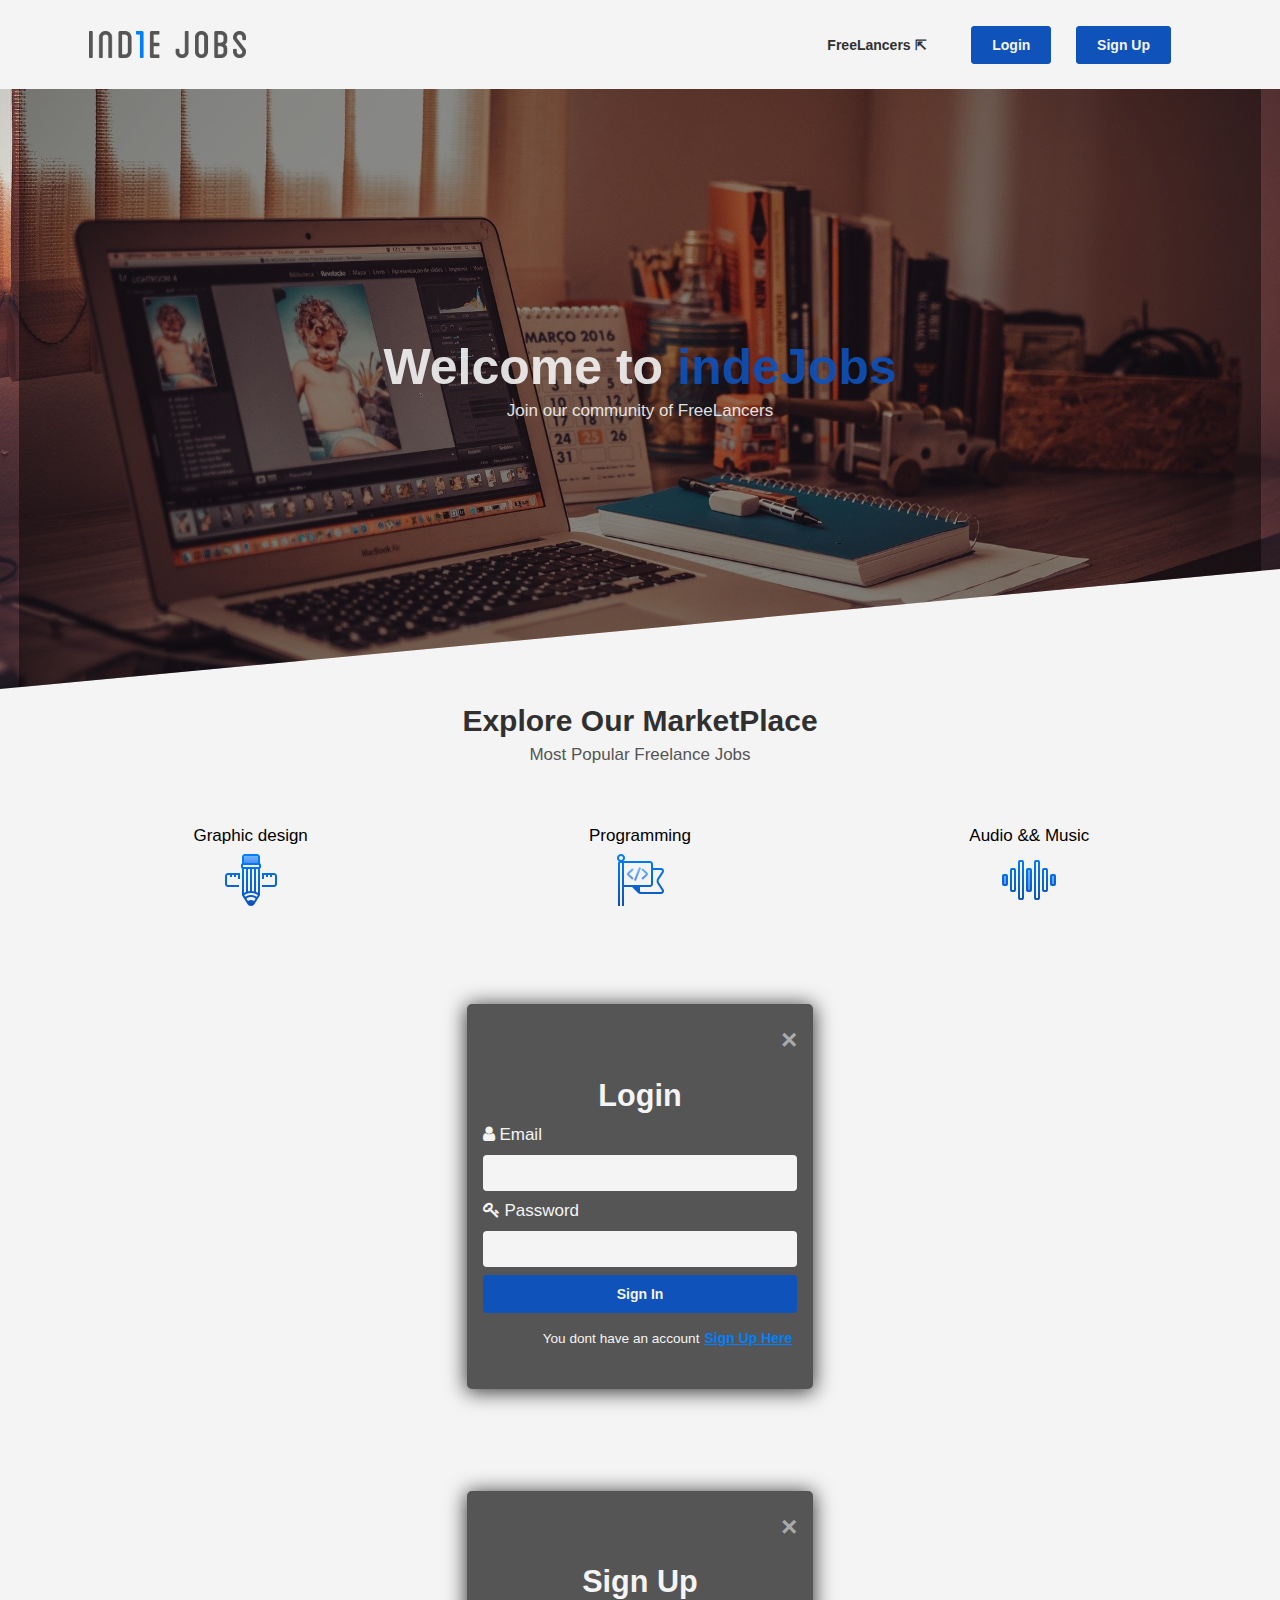
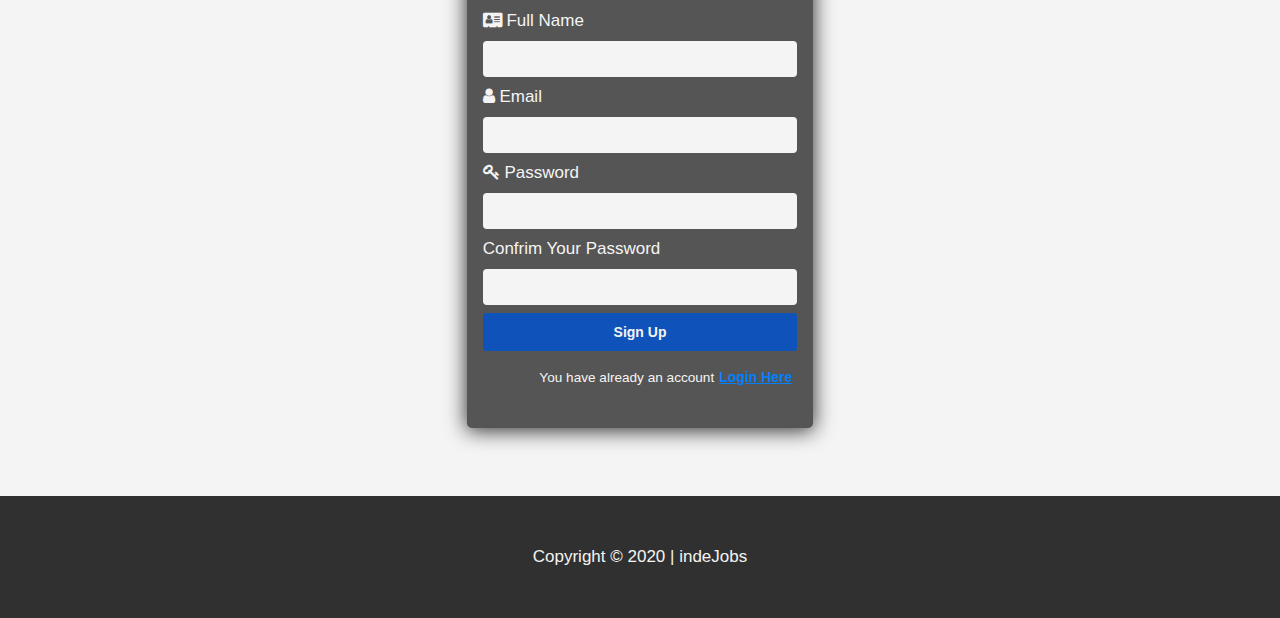
<file: index.html>
<!DOCTYPE html>
<html lang="en">

<head>
  <meta charset="UTF-8" />
  <meta name="viewport" content="width=device-width, initial-scale=1.0" />
  <link href="https://fonts.googleapis.com/css2?family=Lato:wght@100&display=swap" rel="stylesheet" />

  <title>indeJobs | Welcome</title>
  <link rel="stylesheet" href="css/font-awesome.css" />
  <link rel="stylesheet" href="css/flexboxgrid.css" />
  <link rel="stylesheet" href="css/index.css" />
</head>

<body>
  <header id="main-header">
    <div class="container">
      <div class="row end-sm end-md end-lg middle-xs middle-sm middle-md middle-lg center-xs">
        <img class="col-xs-4 col-sm-2 col-md-2 col-lg-2" src="./images/logo.png" />
        <nav class="col-xs-12 col-sm-10 col-md-10 col-lg-10">
          <ul class="navmenu">
            <li><a href="#"> FreeLancers &#8689;</a></li>
            <li><button>Login</button></li>
            <li><button>Sign Up</button></li>
          </ul>
        </nav>
      </div>
    </div>
  </header>
  <!-- SHOWCASE -->
  <section id="showcase">
    <div class="container">
      <div class="row center-xs center-sm center-md center-lg middle-xs middle-sm middle-md middle-lg">
        <div class=" showcase-content col-xs-10 col-sm-10 col-md-10 col-lg-7">
          <h1>Welcome to <span class="primary-text">indeJobs</span></h1>
          <p>Join our community of FreeLancers</p>
        </div>
      </div>
    </div>
  </section>

  <!-- categories -->
  <section id="categories">
    <div class="container">
      <div class="row center-xs center-md center-lg">
        <div class="col-xs-12 col-sm-12 col-md-12 col-lg-12">
          <h2>Explore Our MarketPlace</h2>
          <p>Most Popular Freelance Jobs</p>
          <!-- ICON ROW  -->
          <div class="row center-xs center-md center-lg">
            <div class="col-xs-12 col-sm-4 col-md-4 col-lg-4">
              <figure>
                <figcaption>Graphic design</figcaption>
                <img src="./images/icons-graphic.png" alt="" />
              </figure>
            </div>
            <div class="col-xs-12 col-sm-4 col-md-4 col-lg-4">
              <figure>
                <figcaption>Programming</figcaption>

                <img src="./images/icons-programming.png" alt="" />
              </figure>
            </div>
            <div class="col-xs-12 col-sm-4 col-md-4 col-lg-4">
              <figure>
                <figcaption>Audio && Music</figcaption>

                <img src="./images/icons-audio.png" alt="" />
              </figure>
            </div>
          </div>
        </div>
      </div>
    </div>
  </section>
  <!-- Main PAGE -->

  <section class="forms">
    <div class="container">
      <div class="row center-xs center-sm center-md center-lg">
        <div class="col-xs-10 col-sm-6 col-md-6 col-lg-4">
          <form class="login-form">
            <span class="close">&times;</span>
            <h3>Login</h3>
            <label for="email"><i class="fa fa-user"></i> Email</label>
            <input type="email" name="email" />
            <label for="password">
              <i class="fa fa-key"></i> Password</label>
            <input type="password" name="password" required />
            <button class="">Sign In</button>
            <p>You dont have an account<a href="#">Sign Up Here</a></p>
          </form>
        </div>
      </div>
      <div class="row center-xs center-sm center-md center-lg">
        <div class="col-xs-10 col-sm-6 col-md-6 col-lg-4">
          <form class="signup-form">
            <span class="close">&times;</span>
            <h3>Sign Up</h3>
            <label for="name"><i class="fa fa-address-card"></i> Full Name</label>
            <input type="name" name="name" />
            <label for="email"><i class="fa fa-user"></i> Email</label>
            <input type="email" name="email" />
            <label for="password">
              <i class="fa fa-key"></i> Password</label>
            <input type="password" name="password" required />
            <label>Confrim Your Password</label>
            <input type="password" name="password" required />

            <button class="btn-nav">Sign Up</button>
            <p>You have already an account<a href="#">Login Here</a></p>
          </form>
        </div>
      </div>
    </div>
  </section>

  <!-- FOOTER -->
  <footer>
    <div class="container">
      <div class="row center-xs center-sm center-md center-lg">
        <div class="col-xs-12 col-sm-12 col-md-12 col-lg-12">
          <p>Copyright &copy; 2020 | indeJobs</p>
        </div>
      </div>
    </div>
  </footer>
  <script src="index.js"></script>
</body>

</html>
</file>
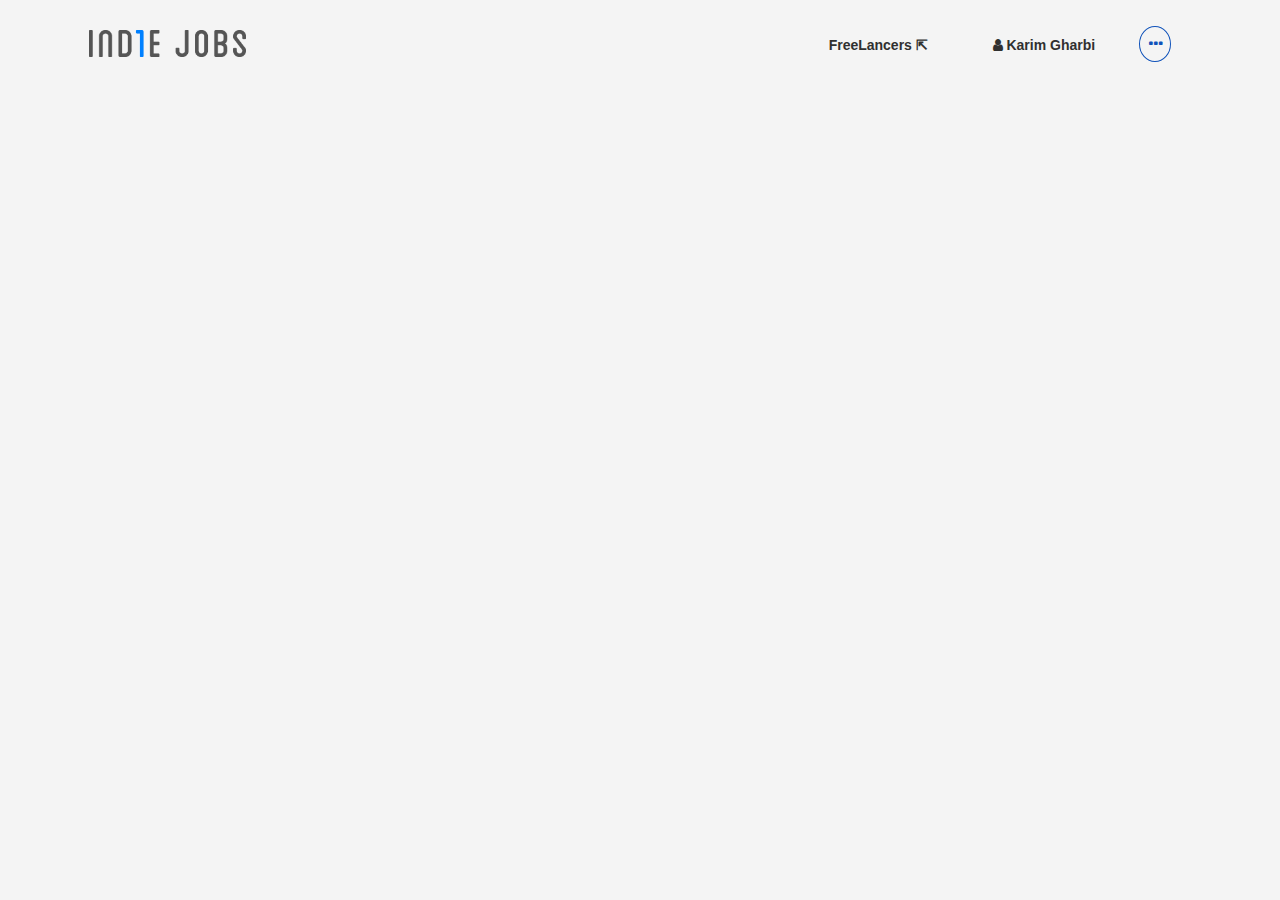
<file: forms.html>
<!DOCTYPE html>
<html lang="en">
  <head>
    <meta charset="UTF-8" />
    <meta name="viewport" content="width=device-width, initial-scale=1.0" />
    <link
      href="https://fonts.googleapis.com/css2?family=Lato:wght@100&display=swap"
      rel="stylesheet"
    />

    <link rel="stylesheet" href="./css/font-awesome.css" />
    <link rel="stylesheet" href="css/flexboxgrid.css" />
    <link rel="stylesheet" href="./css/index.css" />
    <title>Document</title>
  </head>

  <body>
    <header id="main-header">
      <div class="container">
        <div
          class="row end-sm end-md end-lg middle-xs middle-sm middle-md middle-lg center-xs"
        >
          <img
            class="col-xs-4 col-sm-2 col-md-2 col-lg-2"
            src="./images/logo.png"
          />
          <nav class="col-xs-12 col-sm-10 col-md-10 col-lg-10">
            <ul class="navmenu">
              <li><a href="#"> FreeLancers &#8689;</a></li>
              <li>
                <a><i class="fa fa-user"></i> Karim Gharbi </a>
              </li>
              <li class="dropdown-btn">
                <i class="fa fa-ellipsis-h"></i>
                <ul id="dropdown">
                  <li><i class="fa fa-cog"></i> Settings</li>
                  <li><i class="fa fa-user"></i> Profile</li>
                  <li><i class="fa fa-sign-out"></i> Logout</li>
                </ul>
              </li>
            </ul>
          </nav>
        </div>
      </div>
    </header>

    <script>
      let dropdown = document.getElementById("dropdown");
      let btn = document.querySelector(".dropdown-btn");
    </script>
  </body>
</html>
</file>
<file: css/flexboxgrid.css>
/* Uncomment and set these variables to customize the grid. */

.container {
  margin: auto;
}

.container-fluid {
  margin-right: auto;
  margin-left: auto;
  padding-right: 2rem;
  padding-left: 2rem;
}

.row {
  box-sizing: border-box;
  display: -ms-flexbox;
  display: -webkit-box;
  display: flex;
  -ms-flex: 0 1 auto;
  -webkit-box-flex: 0;
  flex: 0 1 auto;
  -ms-flex-direction: row;
  -webkit-box-orient: horizontal;
  -webkit-box-direction: normal;
  flex-direction: row;
  -ms-flex-wrap: wrap;
  flex-wrap: wrap;
  margin-right: -1rem;
  margin-left: -1rem;
}

.row.reverse {
  -ms-flex-direction: row-reverse;
  -webkit-box-orient: horizontal;
  -webkit-box-direction: reverse;
  flex-direction: row-reverse;
}

.col.reverse {
  -ms-flex-direction: column-reverse;
  -webkit-box-orient: vertical;
  -webkit-box-direction: reverse;
  flex-direction: column-reverse;
}

.col-xs,
.col-xs-1,
.col-xs-2,
.col-xs-3,
.col-xs-4,
.col-xs-5,
.col-xs-6,
.col-xs-7,
.col-xs-8,
.col-xs-9,
.col-xs-10,
.col-xs-11,
.col-xs-12 {
  box-sizing: border-box;
  -ms-flex: 0 0 auto;
  -webkit-box-flex: 0;
  flex: 0 0 auto;
  padding-right: 1rem;
  padding-left: 1rem;
}

.col-xs {
  -webkit-flex-grow: 1;
  -ms-flex-positive: 1;
  -webkit-box-flex: 1;
  flex-grow: 1;
  -ms-flex-preferred-size: 0;
  flex-basis: 0;
  max-width: 100%;
}

.col-xs-1 {
  -ms-flex-preferred-size: 8.333%;
  flex-basis: 8.333%;
  max-width: 8.333%;
}

.col-xs-2 {
  -ms-flex-preferred-size: 16.667%;
  flex-basis: 16.667%;
  max-width: 16.667%;
}

.col-xs-3 {
  -ms-flex-preferred-size: 25%;
  flex-basis: 25%;
  max-width: 25%;
}

.col-xs-4 {
  -ms-flex-preferred-size: 33.333%;
  flex-basis: 33.333%;
  max-width: 33.333%;
}

.col-xs-5 {
  -ms-flex-preferred-size: 41.667%;
  flex-basis: 41.667%;
  max-width: 41.667%;
}

.col-xs-6 {
  -ms-flex-preferred-size: 50%;
  flex-basis: 50%;
  max-width: 50%;
}

.col-xs-7 {
  -ms-flex-preferred-size: 58.333%;
  flex-basis: 58.333%;
  max-width: 58.333%;
}

.col-xs-8 {
  -ms-flex-preferred-size: 66.667%;
  flex-basis: 66.667%;
  max-width: 66.667%;
}

.col-xs-9 {
  -ms-flex-preferred-size: 75%;
  flex-basis: 75%;
  max-width: 75%;
}

.col-xs-10 {
  -ms-flex-preferred-size: 83.333%;
  flex-basis: 83.333%;
  max-width: 83.333%;
}

.col-xs-11 {
  -ms-flex-preferred-size: 91.667%;
  flex-basis: 91.667%;
  max-width: 91.667%;
}

.col-xs-12 {
  -ms-flex-preferred-size: 100%;
  flex-basis: 100%;
  max-width: 100%;
}

.col-xs-offset-1 {
  margin-left: 8.333%;
}

.col-xs-offset-2 {
  margin-left: 16.667%;
}

.col-xs-offset-3 {
  margin-left: 25%;
}

.col-xs-offset-4 {
  margin-left: 33.333%;
}

.col-xs-offset-5 {
  margin-left: 41.667%;
}

.col-xs-offset-6 {
  margin-left: 50%;
}

.col-xs-offset-7 {
  margin-left: 58.333%;
}

.col-xs-offset-8 {
  margin-left: 66.667%;
}

.col-xs-offset-9 {
  margin-left: 75%;
}

.col-xs-offset-10 {
  margin-left: 83.333%;
}

.col-xs-offset-11 {
  margin-left: 91.667%;
}

.start-xs {
  -ms-flex-pack: start;
  -webkit-box-pack: start;
  justify-content: flex-start;
  text-align: start;
}

.center-xs {
  -ms-flex-pack: center;
  -webkit-box-pack: center;
  justify-content: center;
  text-align: center;
}

.end-xs {
  -ms-flex-pack: end;
  -webkit-box-pack: end;
  justify-content: flex-end;
  text-align: end;
}

.top-xs {
  -ms-flex-align: start;
  -webkit-box-align: start;
  align-items: flex-start;
}

.middle-xs {
  -ms-flex-align: center;
  -webkit-box-align: center;
  align-items: center;
}

.bottom-xs {
  -ms-flex-align: end;
  -webkit-box-align: end;
  align-items: flex-end;
}

.around-xs {
  -ms-flex-pack: distribute;
  justify-content: space-around;
}

.between-xs {
  -ms-flex-pack: justify;
  -webkit-box-pack: justify;
  justify-content: space-between;
}

.first-xs {
  -ms-flex-order: -1;
  -webkit-box-ordinal-group: 0;
  order: -1;
}

.last-xs {
  -ms-flex-order: 1;
  -webkit-box-ordinal-group: 2;
  order: 1;
}

@media only screen and (min-width: 48em) {
  .container {
    width: 46rem;
  }

  .col-sm,
  .col-sm-1,
  .col-sm-2,
  .col-sm-3,
  .col-sm-4,
  .col-sm-5,
  .col-sm-6,
  .col-sm-7,
  .col-sm-8,
  .col-sm-9,
  .col-sm-10,
  .col-sm-11,
  .col-sm-12 {
    box-sizing: border-box;
    -ms-flex: 0 0 auto;
    -webkit-box-flex: 0;
    flex: 0 0 auto;
    padding-right: 1rem;
    padding-left: 1rem;
  }

  .col-sm {
    -webkit-flex-grow: 1;
    -ms-flex-positive: 1;
    -webkit-box-flex: 1;
    flex-grow: 1;
    -ms-flex-preferred-size: 0;
    flex-basis: 0;
    max-width: 100%;
  }

  .col-sm-1 {
    -ms-flex-preferred-size: 8.333%;
    flex-basis: 8.333%;
    max-width: 8.333%;
  }

  .col-sm-2 {
    -ms-flex-preferred-size: 16.667%;
    flex-basis: 16.667%;
    max-width: 16.667%;
  }

  .col-sm-3 {
    -ms-flex-preferred-size: 25%;
    flex-basis: 25%;
    max-width: 25%;
  }

  .col-sm-4 {
    -ms-flex-preferred-size: 33.333%;
    flex-basis: 33.333%;
    max-width: 33.333%;
  }

  .col-sm-5 {
    -ms-flex-preferred-size: 41.667%;
    flex-basis: 41.667%;
    max-width: 41.667%;
  }

  .col-sm-6 {
    -ms-flex-preferred-size: 50%;
    flex-basis: 50%;
    max-width: 50%;
  }

  .col-sm-7 {
    -ms-flex-preferred-size: 58.333%;
    flex-basis: 58.333%;
    max-width: 58.333%;
  }

  .col-sm-8 {
    -ms-flex-preferred-size: 66.667%;
    flex-basis: 66.667%;
    max-width: 66.667%;
  }

  .col-sm-9 {
    -ms-flex-preferred-size: 75%;
    flex-basis: 75%;
    max-width: 75%;
  }

  .col-sm-10 {
    -ms-flex-preferred-size: 83.333%;
    flex-basis: 83.333%;
    max-width: 83.333%;
  }

  .col-sm-11 {
    -ms-flex-preferred-size: 91.667%;
    flex-basis: 91.667%;
    max-width: 91.667%;
  }

  .col-sm-12 {
    -ms-flex-preferred-size: 100%;
    flex-basis: 100%;
    max-width: 100%;
  }

  .col-sm-offset-1 {
    margin-left: 8.333%;
  }

  .col-sm-offset-2 {
    margin-left: 16.667%;
  }

  .col-sm-offset-3 {
    margin-left: 25%;
  }

  .col-sm-offset-4 {
    margin-left: 33.333%;
  }

  .col-sm-offset-5 {
    margin-left: 41.667%;
  }

  .col-sm-offset-6 {
    margin-left: 50%;
  }

  .col-sm-offset-7 {
    margin-left: 58.333%;
  }

  .col-sm-offset-8 {
    margin-left: 66.667%;
  }

  .col-sm-offset-9 {
    margin-left: 75%;
  }

  .col-sm-offset-10 {
    margin-left: 83.333%;
  }

  .col-sm-offset-11 {
    margin-left: 91.667%;
  }

  .start-sm {
    -ms-flex-pack: start;
    -webkit-box-pack: start;
    justify-content: flex-start;
    text-align: start;
  }

  .center-sm {
    -ms-flex-pack: center;
    -webkit-box-pack: center;
    justify-content: center;
    text-align: center;
  }

  .end-sm {
    -ms-flex-pack: end;
    -webkit-box-pack: end;
    justify-content: flex-end;
    text-align: end;
  }

  .top-sm {
    -ms-flex-align: start;
    -webkit-box-align: start;
    align-items: flex-start;
  }

  .middle-sm {
    -ms-flex-align: center;
    -webkit-box-align: center;
    align-items: center;
  }

  .bottom-sm {
    -ms-flex-align: end;
    -webkit-box-align: end;
    align-items: flex-end;
  }

  .around-sm {
    -ms-flex-pack: distribute;
    justify-content: space-around;
  }

  .between-sm {
    -ms-flex-pack: justify;
    -webkit-box-pack: justify;
    justify-content: space-between;
  }

  .first-sm {
    -ms-flex-order: -1;
    -webkit-box-ordinal-group: 0;
    order: -1;
  }

  .last-sm {
    -ms-flex-order: 1;
    -webkit-box-ordinal-group: 2;
    order: 1;
  }
}

@media only screen and (min-width: 62em) {
  .container {
    width: 61rem;
  }

  .col-md,
  .col-md-1,
  .col-md-2,
  .col-md-3,
  .col-md-4,
  .col-md-5,
  .col-md-6,
  .col-md-7,
  .col-md-8,
  .col-md-9,
  .col-md-10,
  .col-md-11,
  .col-md-12 {
    box-sizing: border-box;
    -ms-flex: 0 0 auto;
    -webkit-box-flex: 0;
    flex: 0 0 auto;
    padding-right: 1rem;
    padding-left: 1rem;
  }

  .col-md {
    -webkit-flex-grow: 1;
    -ms-flex-positive: 1;
    -webkit-box-flex: 1;
    flex-grow: 1;
    -ms-flex-preferred-size: 0;
    flex-basis: 0;
    max-width: 100%;
  }

  .col-md-1 {
    -ms-flex-preferred-size: 8.333%;
    flex-basis: 8.333%;
    max-width: 8.333%;
  }

  .col-md-2 {
    -ms-flex-preferred-size: 16.667%;
    flex-basis: 16.667%;
    max-width: 16.667%;
  }

  .col-md-3 {
    -ms-flex-preferred-size: 25%;
    flex-basis: 25%;
    max-width: 25%;
  }

  .col-md-4 {
    -ms-flex-preferred-size: 33.333%;
    flex-basis: 33.333%;
    max-width: 33.333%;
  }

  .col-md-5 {
    -ms-flex-preferred-size: 41.667%;
    flex-basis: 41.667%;
    max-width: 41.667%;
  }

  .col-md-6 {
    -ms-flex-preferred-size: 50%;
    flex-basis: 50%;
    max-width: 50%;
  }

  .col-md-7 {
    -ms-flex-preferred-size: 58.333%;
    flex-basis: 58.333%;
    max-width: 58.333%;
  }

  .col-md-8 {
    -ms-flex-preferred-size: 66.667%;
    flex-basis: 66.667%;
    max-width: 66.667%;
  }

  .col-md-9 {
    -ms-flex-preferred-size: 75%;
    flex-basis: 75%;
    max-width: 75%;
  }

  .col-md-10 {
    -ms-flex-preferred-size: 83.333%;
    flex-basis: 83.333%;
    max-width: 83.333%;
  }

  .col-md-11 {
    -ms-flex-preferred-size: 91.667%;
    flex-basis: 91.667%;
    max-width: 91.667%;
  }

  .col-md-12 {
    -ms-flex-preferred-size: 100%;
    flex-basis: 100%;
    max-width: 100%;
  }

  .col-md-offset-1 {
    margin-left: 8.333%;
  }

  .col-md-offset-2 {
    margin-left: 16.667%;
  }

  .col-md-offset-3 {
    margin-left: 25%;
  }

  .col-md-offset-4 {
    margin-left: 33.333%;
  }

  .col-md-offset-5 {
    margin-left: 41.667%;
  }

  .col-md-offset-6 {
    margin-left: 50%;
  }

  .col-md-offset-7 {
    margin-left: 58.333%;
  }

  .col-md-offset-8 {
    margin-left: 66.667%;
  }

  .col-md-offset-9 {
    margin-left: 75%;
  }

  .col-md-offset-10 {
    margin-left: 83.333%;
  }

  .col-md-offset-11 {
    margin-left: 91.667%;
  }

  .start-md {
    -ms-flex-pack: start;
    -webkit-box-pack: start;
    justify-content: flex-start;
    text-align: start;
  }

  .center-md {
    -ms-flex-pack: center;
    -webkit-box-pack: center;
    justify-content: center;
    text-align: center;
  }

  .end-md {
    -ms-flex-pack: end;
    -webkit-box-pack: end;
    justify-content: flex-end;
    text-align: end;
  }

  .top-md {
    -ms-flex-align: start;
    -webkit-box-align: start;
    align-items: flex-start;
  }

  .middle-md {
    -ms-flex-align: center;
    -webkit-box-align: center;
    align-items: center;
  }

  .bottom-md {
    -ms-flex-align: end;
    -webkit-box-align: end;
    align-items: flex-end;
  }

  .around-md {
    -ms-flex-pack: distribute;
    justify-content: space-around;
  }

  .between-md {
    -ms-flex-pack: justify;
    -webkit-box-pack: justify;
    justify-content: space-between;
  }

  .first-md {
    -ms-flex-order: -1;
    -webkit-box-ordinal-group: 0;
    order: -1;
  }

  .last-md {
    -ms-flex-order: 1;
    -webkit-box-ordinal-group: 2;
    order: 1;
  }
}

@media only screen and (min-width: 75em) {
  .container {
    width: 71rem;
  }

  .col-lg,
  .col-lg-1,
  .col-lg-2,
  .col-lg-3,
  .col-lg-4,
  .col-lg-5,
  .col-lg-6,
  .col-lg-7,
  .col-lg-8,
  .col-lg-9,
  .col-lg-10,
  .col-lg-11,
  .col-lg-12 {
    box-sizing: border-box;
    -ms-flex: 0 0 auto;
    -webkit-box-flex: 0;
    flex: 0 0 auto;
    padding-right: 1rem;
    padding-left: 1rem;
  }

  .col-lg {
    -webkit-flex-grow: 1;
    -ms-flex-positive: 1;
    -webkit-box-flex: 1;
    flex-grow: 1;
    -ms-flex-preferred-size: 0;
    flex-basis: 0;
    max-width: 100%;
  }

  .col-lg-1 {
    -ms-flex-preferred-size: 8.333%;
    flex-basis: 8.333%;
    max-width: 8.333%;
  }

  .col-lg-2 {
    -ms-flex-preferred-size: 16.667%;
    flex-basis: 16.667%;
    max-width: 16.667%;
  }

  .col-lg-3 {
    -ms-flex-preferred-size: 25%;
    flex-basis: 25%;
    max-width: 25%;
  }

  .col-lg-4 {
    -ms-flex-preferred-size: 33.333%;
    flex-basis: 33.333%;
    max-width: 33.333%;
  }

  .col-lg-5 {
    -ms-flex-preferred-size: 41.667%;
    flex-basis: 41.667%;
    max-width: 41.667%;
  }

  .col-lg-6 {
    -ms-flex-preferred-size: 50%;
    flex-basis: 50%;
    max-width: 50%;
  }

  .col-lg-7 {
    -ms-flex-preferred-size: 58.333%;
    flex-basis: 58.333%;
    max-width: 58.333%;
  }

  .col-lg-8 {
    -ms-flex-preferred-size: 66.667%;
    flex-basis: 66.667%;
    max-width: 66.667%;
  }

  .col-lg-9 {
    -ms-flex-preferred-size: 75%;
    flex-basis: 75%;
    max-width: 75%;
  }

  .col-lg-10 {
    -ms-flex-preferred-size: 83.333%;
    flex-basis: 83.333%;
    max-width: 83.333%;
  }

  .col-lg-11 {
    -ms-flex-preferred-size: 91.667%;
    flex-basis: 91.667%;
    max-width: 91.667%;
  }

  .col-lg-12 {
    -ms-flex-preferred-size: 100%;
    flex-basis: 100%;
    max-width: 100%;
  }

  .col-lg-offset-1 {
    margin-left: 8.333%;
  }

  .col-lg-offset-2 {
    margin-left: 16.667%;
  }

  .col-lg-offset-3 {
    margin-left: 25%;
  }

  .col-lg-offset-4 {
    margin-left: 33.333%;
  }

  .col-lg-offset-5 {
    margin-left: 41.667%;
  }

  .col-lg-offset-6 {
    margin-left: 50%;
  }

  .col-lg-offset-7 {
    margin-left: 58.333%;
  }

  .col-lg-offset-8 {
    margin-left: 66.667%;
  }

  .col-lg-offset-9 {
    margin-left: 75%;
  }

  .col-lg-offset-10 {
    margin-left: 83.333%;
  }

  .col-lg-offset-11 {
    margin-left: 91.667%;
  }

  .start-lg {
    -ms-flex-pack: start;
    -webkit-box-pack: start;
    justify-content: flex-start;
    text-align: start;
  }

  .center-lg {
    -ms-flex-pack: center;
    -webkit-box-pack: center;
    justify-content: center;
    text-align: center;
  }

  .end-lg {
    -ms-flex-pack: end;
    -webkit-box-pack: end;
    justify-content: flex-end;
    text-align: end;
  }

  .top-lg {
    -ms-flex-align: start;
    -webkit-box-align: start;
    align-items: flex-start;
  }

  .middle-lg {
    -ms-flex-align: center;
    -webkit-box-align: center;
    align-items: center;
  }

  .bottom-lg {
    -ms-flex-align: end;
    -webkit-box-align: end;
    align-items: flex-end;
  }

  .around-lg {
    -ms-flex-pack: distribute;
    justify-content: space-around;
  }

  .between-lg {
    -ms-flex-pack: justify;
    -webkit-box-pack: justify;
    justify-content: space-between;
  }

  .first-lg {
    -ms-flex-order: -1;
    -webkit-box-ordinal-group: 0;
    order: -1;
  }

  .last-lg {
    -ms-flex-order: 1;
    -webkit-box-ordinal-group: 2;
    order: 1;
  }
}
</file>
<file: css/index.css>
/* GENERAL Classes */

body {
  font-size: 17px;
  line-height: 1.5rem;
  margin: 0;
  padding: 0;
  box-sizing: border-box;
  font-family: -apple-system, BlinkMacSystemFont, "Segoe UI", "Roboto", "Oxygen",
    "Ubuntu", "Cantarell", "Fira Sans", "Droid Sans", "Helvetica Neue",
    sans-serif;
  -webkit-font-smoothing: antialiased;
  -moz-osx-font-smoothing: grayscale;
  background-color: var(--light-color);
}

:root {
  --primary-color: #0f52ba;
  --dark-color: #303030;
  --info-color: #555555;
  --light-color: #f4f4f4;
  --danger-color: #dc3545;
  --success-color: #0080ff;
}
.primary-text {
  color: var(--primary-color);
}

button,
a {
  cursor: pointer;
  color: var(--dark-color);
  font-weight: 700;
  font-size: 14px;
  padding: 10px 20px;
  border-radius: 3px;
  text-decoration: none;
  outline: 0;
}

/* Main Header */

#main-header .row {
  padding: 0.5em 1em;
}

/*USER UI*/

.dropdown-btn > i {
  border: 1px solid var(--primary-color);
  padding: 0.5em;
  border-radius: 50%;
  color: var(--primary-color);
  transition: 0.3s;
  cursor: pointer;
}
.dropdown-btn > i:hover {
  border: 1px solid var(--primary-color);
  background-color: var(--primary-color);
  padding: 0.5em;
  border-radius: 50%;
  transform: translateY(-2px);
  color: var(--light-color);
}
.dropdown-btn > i:hover + #dropdown,
#dropdown:hover {
  left: 80%;
}

#dropdown {
  display: flex;
  flex-direction: column;
  position: fixed;
  top: 0;
  left: 100%;
  right: 0;
  bottom: 0;
  background-color: #0f53badc;
  transition: ease-in 0.5s;
  animation: slide;
}

@keyframes slide {
  form {
    left: 100%;
  }
  to {
    left: 80%;
  }
}

#dropdown li {
  color: var(--light-color);
  font-weight: 700;
  font-size: 20px;
  text-align: center;
  padding: 10px 20px;
  margin: 0.5rem 0.5rem;
}

/*GueST UI*/

.navmenu li {
  list-style: none;
  display: inline;
  padding-right: 20px;
}
.navmenu li button,
form button {
  background-color: var(--primary-color);
  border: 0.5px solid var(--primary-color);
  color: var(--light-color);
}
.navmenu li button:hover,
form button:hover {
  transform: translate(0, -2px);
  background-color: var(--success-color);
  border: 0.5px solid var(--success-color);
  border-bottom: 0.5px solid var(--primary-color);
  transition: 0.3s;
}

.navmenu li a {
  color: var(--dark-color);
  font-weight: 700;
  position: relative;
}
.navmenu li a:after {
  content: "";
  position: absolute;
  width: 0;
  height: 3px;
  display: block;
  margin-top: 1px;
  right: 0;
  background: var(--dark-color);
  transition: width 0.2s ease;
  -webkit-transition: width 0.2s ease;
}
.navmenu li a:hover:after {
  width: 100%;
  left: 0;
  background: var(--dark-color);
}

/* SHOWCASE */
#showcase {
  position: relative;
  background-image: url("../images/note-book.jpg");
  background-size: cover;
  background-position: center;
  clip-path: polygon(0% 0%, 100% 0, 100% 80%, 0 100%);
  transition: 0.5s;
}
#showcase .container {
  background-color: rgba(0, 0, 0, 0.435);
  width: 97vw;
}

#showcase .row {
  height: 600px;
}
#showcase h1 {
  font-size: 50px;
  margin: 0;
  padding-bottom: 20px;
}
#showcase p {
  color: var(--light-color);
  margin: 0;
}
#showcase .showcase-content {
  color: var(--light-color);
  border-radius: 90px;
  padding: 40px;
  opacity: 0.9;
}

/* categories */
#categories h2 {
  font-size: 30px;
  margin: 20px 0 0;
  padding-bottom: 10px;
  color: var(--dark-color);
}
#categories p {
  color: var(--info-color);
  margin: 0 0 40px;
}

/* Footer */
footer {
  display: flex;
  justify-content: space-around;
  color: var(--light-color);
  background-color: var(--dark-color);
  padding: 2rem;
}

/*Forms */
.forms .container div {
  margin: 2em auto;
}

@keyframes animatetop {
  from {
    opacity: 0;
  }
  to {
    opacity: 1;
  }
}
.close {
  color: #aaa;
  font-size: 28px;
  font-weight: bold;
  align-self: flex-end;
  cursor: pointer;
}
form {
  box-shadow: 0 2px 20px 1px rgb(8, 8, 8, 0.8);
  animation-name: animatetop;
  animation-duration: 0.4s;
  display: flex;
  flex-direction: column;
  padding: 1.5rem 1rem;
  border-radius: 5px;
  background-color: var(--info-color);
  color: var(--light-color);
}
form label {
  align-self: flex-start;
}

form h3 {
  font-size: 180%;
  margin-bottom: 1rem;
  align-self: center;
}
form .button {
  margin: 0.8rem 1rem;
}
form a {
  color: var(--success-color);
  text-decoration: underline;
  padding: 5px;
}
form p {
  align-self: flex-end;
  font-size: 80%;
}

form input {
  background-color: var(--light-color);
  border: none;
  border-radius: 4px;
  padding: 0.5rem 0.5em;
  color: var(--dark-color);
  font-size: 100%;
  margin: 0.5rem 0;
}

::placeholder {
  color: var(--light-color);
}

/* media querues */

@media (max-width: 700px) {
  .dropdown-btn i:hover + #dropdown,
  #dropdown:hover {
    left: 60%;
  }

  #showcase {
    clip-path: polygon(0% 0%, 100% 0, 100% 100%, 0 100%);
  }
  #showcase h1 {
    font-size: 30px;
    margin: 0;
    padding-bottom: 20px;
  }
  #showcase p {
    color: var(--light-color);
    margin: 0;
  }
}
</file>
